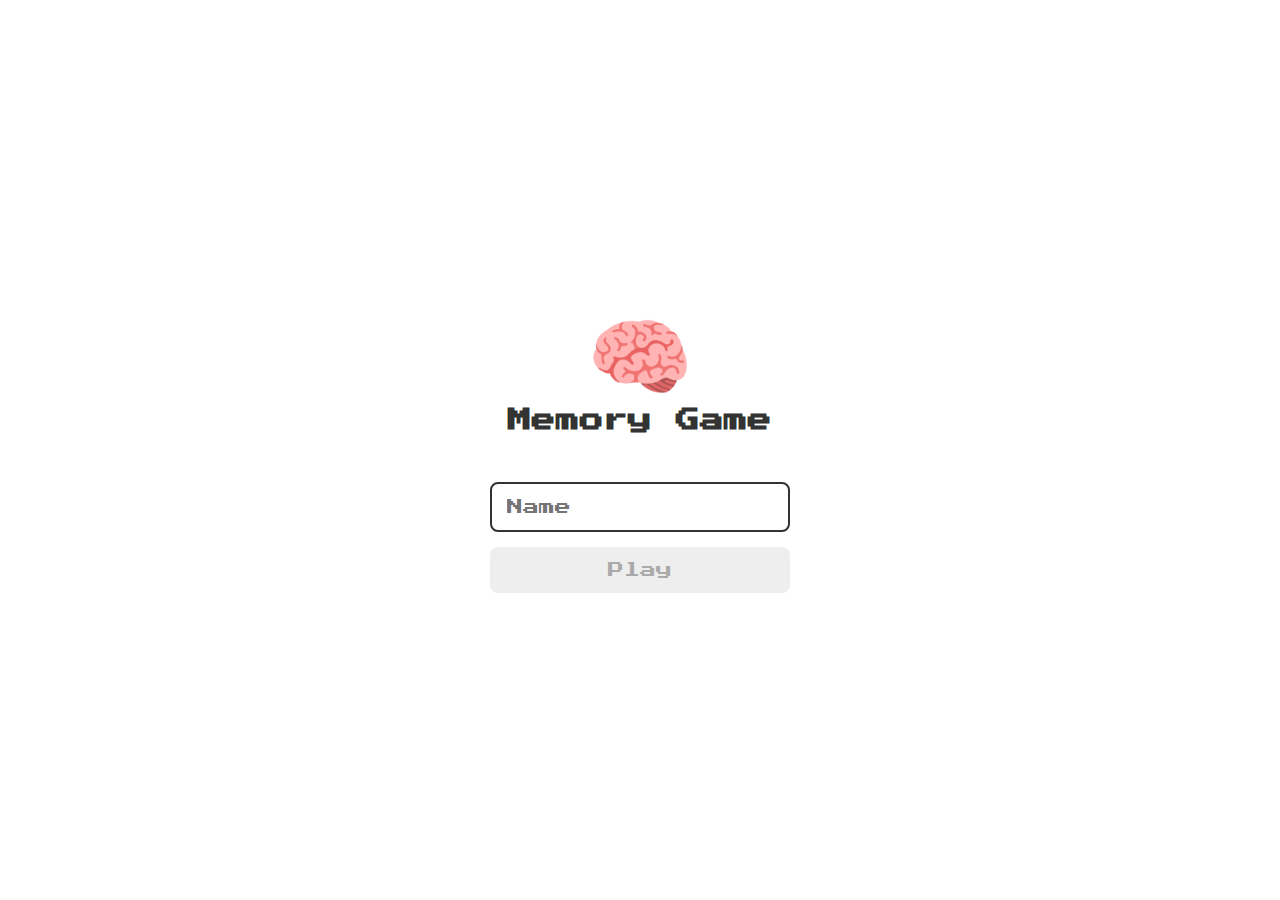
<file: index.html>
<!DOCTYPE html>
<html lang="pt-br">
<head>
    <link rel="icon" href="img/brain.png">
    <link rel="stylesheet" href="./css/reset.css">
    <link rel="stylesheet" href="./css/login.css">
    <script src="./js/login.js" defer></script>
    <meta charset="UTF-8">
    <meta name="viewport" content="width=device-width, initial-scale=1.0">
    <title>Memory Game | Login</title>
</head>
<body>

    <form class="login-form">
        <div class="login_header">
           <img src="./img/brain.png" alt="brain icon"> 
           <h1>Memory Game</h1>
        </div>

        <input type="text" placeholder="Name" class="login_input">

        <button type="submit" class="login_button" disabled>Play</button>

    </form>
    
</body>
</html>
</file>
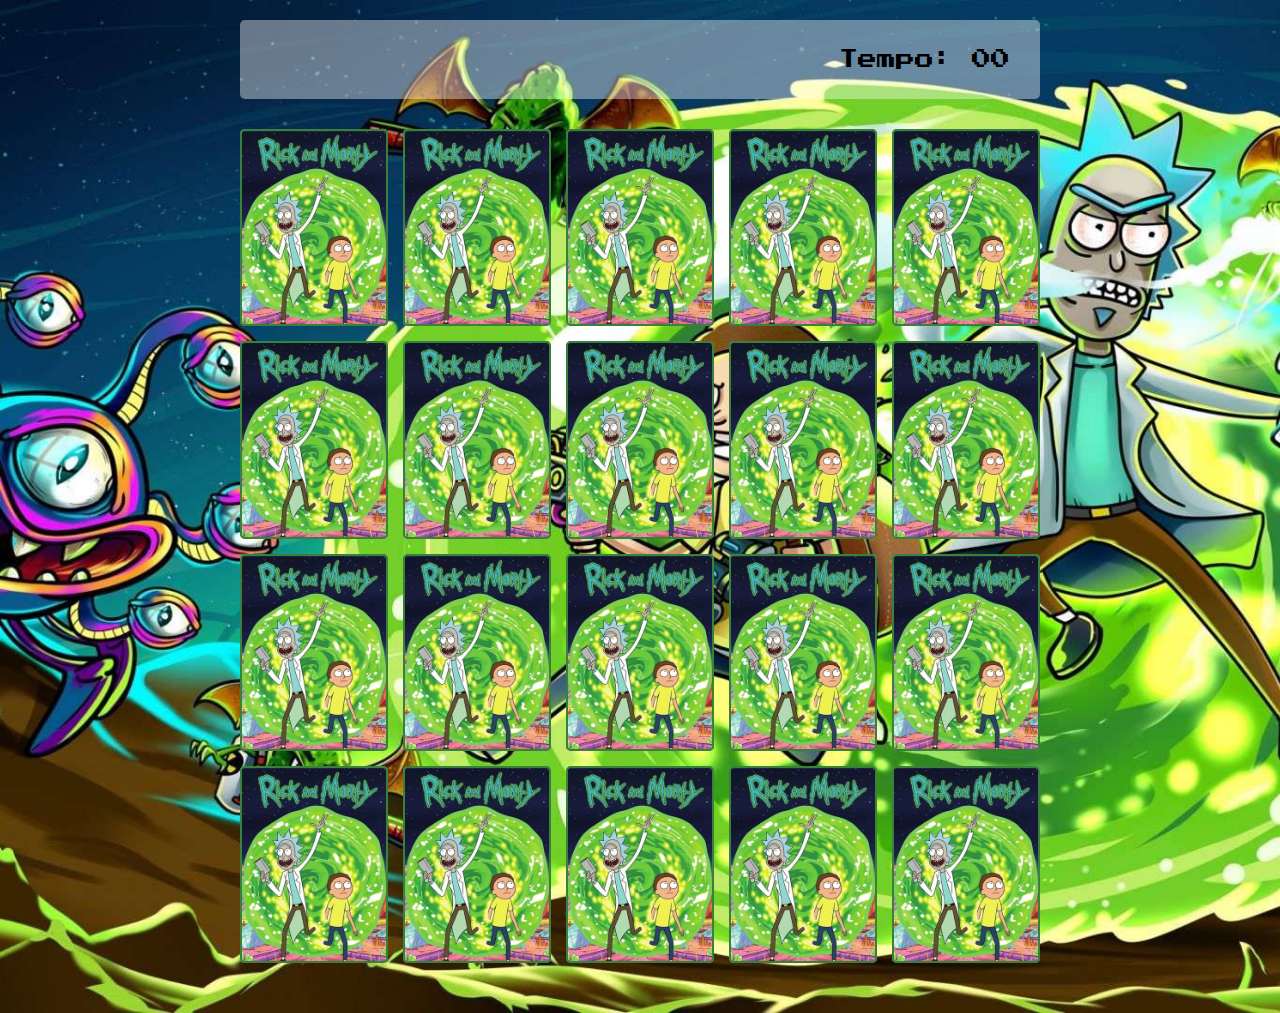
<file: pages/game.html>
<!DOCTYPE html>
<html lang="pt-br">
<head>
    <link rel="icon" href="">
    <link rel="stylesheet" href="../css/reset.css">
    <link rel="stylesheet" href="../css/game.css">
    <script src="../js/game.js" defer></script>
    <meta charset="UTF-8">
    <meta name="viewport" content="width=device-width, initial-scale=1.0">
    <title>Memory Game</title>
</head>

<body>

    <main>

        <header>
            <span class="player"></span>
            <span>Tempo: <span class="timer">00</span></span>
        </header>
        
        <div class="grid"></div>

    </main>





</body>

</html>
</file>
<file: css/login.css>
.login-form {
    align-items: center;
   display: flex;
   flex-direction: column; 
   height: 100vh;
   justify-content: center
}

.login_header {
    align-items: center;
   display: flex;
   flex-direction: column; 
   justify-content: center;
   margin-bottom: 50px;
}

.login_header img {
    width: 100px;
}

.login_header h1 {
    color: #333;
    font-size: 1.5em;
}

.login_input {
    border: 2px solid #333;
    border-radius: 8px;
    color: #333;
    font-size: 1em;
    margin-bottom: 15px;
    max-width: 300px;
    outline: none;
    padding: 15px;
    width: 100%;
}

.login_button {
  background-color: #ee665c;
  border-radius: 8px;
  color: #fff;
  cursor: pointer;
  font-size: 1em;
  max-width: 300px;
  padding: 15px; 
  width: 100%; 
}

.login_button:disabled {
   background-color: #eee;
   color: #aaa; 
   cursor: auto;
}
</file>
<file: css/game.css>
main {
   display: flex;
   flex-direction: column;
   width: 100%; 
   background-image: url('/img/telaFundo.jpg');
   background-size: cover;
   min-height: 100vh;
   align-items: center;
   justify-content: center;
   padding: 20px 20px 50px;
}

header {
   display: flex; 
   align-items: center;
   justify-content: space-between;
   background-color: rgb(255, 255, 255, 0.4);
   font-size: 1.2em;
   width: 100%;
   max-width: 800px;
   padding: 30px;
   margin: 0 0 30px;
   border-radius: 5px;
}

.grid {
    display: grid;
    grid-template-columns: repeat(5, 1fr);
    gap: 15px;
    width: 100%;
    max-width: 800px;
    margin: 0 auto;
}

.card {
    aspect-ratio: 3/4;
    width: 100%;
    border-radius: 5px;
    position: relative;
    transition: all 400ms ease;
    transform-style: preserve-3d;
    background-color: #ccc;
}

.face {
    width: 100%;
    height: 100%;
    position: absolute;
    background-size: cover;
    background-position: center;
    border: 2px solid #39813a;
    border-radius: 5px;
    transition: all 400ms ease;
}

.front {
    transform: rotateY(180deg);
}

.back {
    background-image: url('../img/back.png');
    background-size: cover;
    background-position: center;
    backface-visibility: hidden;
}

.reveal-card {
    transform: rotateY(180deg);
}

.disabled-card {
    filter: saturate(0);
    opacity: 0.5;
}
</file>
